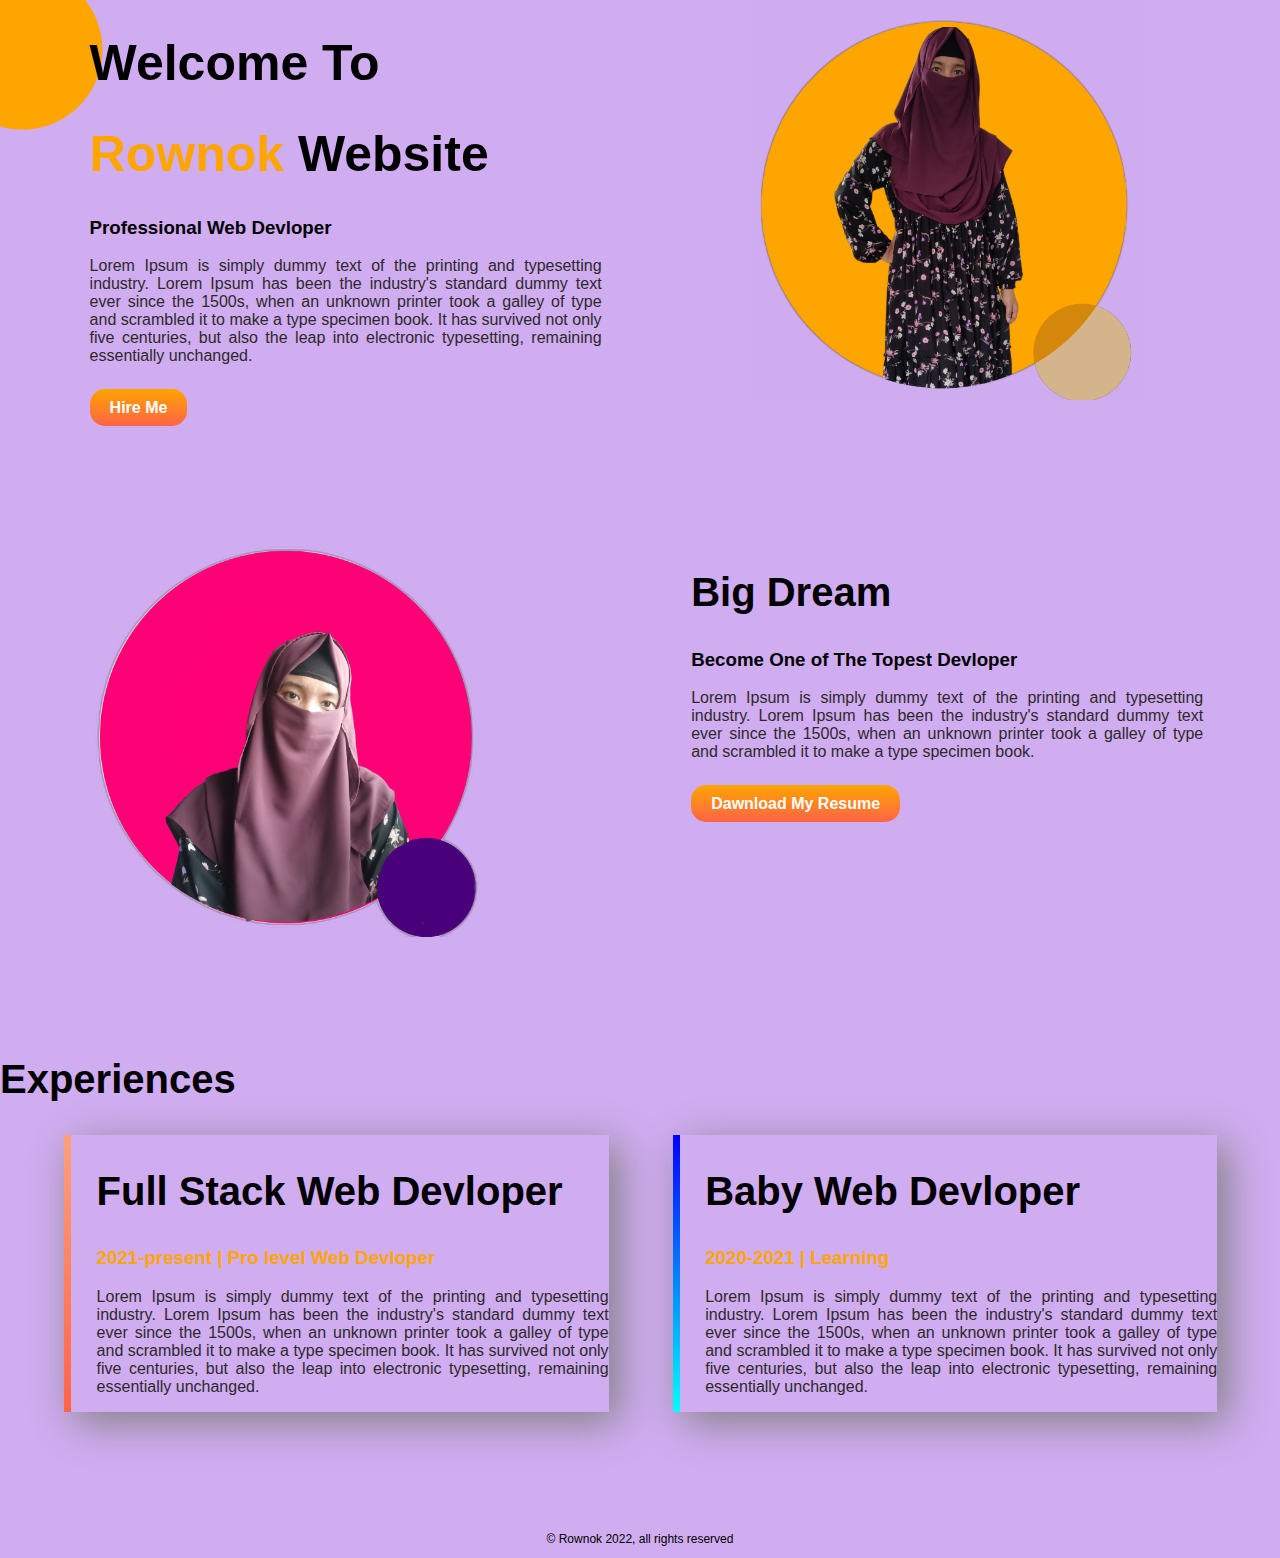
<file: index.html>
<!DOCTYPE html>
<html lang="en">
<head>
    <meta charset="UTF-8">
    <meta http-equiv="X-UA-Compatible" content="IE=edge">
    <meta name="viewport" content="width=device-width, initial-scale=1.0">
    <title>Document</title>
    <link rel="stylesheet" href="style.css">
</head>

<body>
    <section>
        <div class="half-width">
            <h1>Welcome To</h1>
            <h1><span class="orange-highlight">Rownok </span>Website</h1>
            <h3>Professional Web Devloper</h3>
            <p class="para">Lorem Ipsum is simply dummy text of the printing and typesetting industry. Lorem Ipsum has been the industry's standard dummy text ever since the 1500s, when an unknown printer took a galley of type and scrambled it to make a type specimen book. It has survived not only five centuries, but also the leap into electronic typesetting, remaining essentially unchanged.</p><br>
            <a class="link-btn" target ="_blank" href="https://www.linkedin.com/in/rownok-zahan-0263201b5/">Hire Me</a>
        </div>
        <div class="half-width">
            <img src="img/prof.PNG" alt="">
        </div>
    </section>

    <section class="middle">
        <div class="half-width">
            <img class="mid" src="img/profile.png" alt="">
        </div>

        <div class="half-width">
            <h2>Big Dream</h2>
            <h3>Become One of The Topest Devloper</h3>
            <p class="para">Lorem Ipsum is simply dummy text of the printing and typesetting industry. Lorem Ipsum has been the industry's standard dummy text ever since the 1500s, when an unknown printer took a galley of type and scrambled it to make a type specimen book.</p> <br>
            <a class="link-btn" target ="_blank" href="https://www.linkedin.com/in/rownok-zahan-0263201b5/">Dawnload My Resume</a>
        </div>
    </section>


    <section class="end">

        <h2>Experiences </h2>
        <div class="half-width shawdow" id="fullstack">
            <h2>Full Stack Web Devloper </h2>
            <h3 class="orange-highlight">2021-present | Pro level Web Devloper</h3>
            <p class="para">Lorem Ipsum is simply dummy text of the printing and typesetting industry. Lorem Ipsum has been the industry's standard dummy text ever since the 1500s, when an unknown printer took a galley of type and scrambled it to make a type specimen book. It has survived not only five centuries, but also the leap into electronic typesetting, remaining essentially unchanged.</p>
        </div>

        <div class="half-width shawdow" id="baby-web">
            <h2>Baby Web Devloper </h2>
            <h3 class="orange-highlight">2020-2021 | Learning</h3>
            <p class="para">Lorem Ipsum is simply dummy text of the printing and typesetting industry. Lorem Ipsum has been the industry's standard dummy text ever since the 1500s, when an unknown printer took a galley of type and scrambled it to make a type specimen book. It has survived not only five centuries, but also the leap into electronic typesetting, remaining essentially unchanged.</p>
        </div>
    </section>

    <section>
        <footer>
            <p class="center">© Rownok 2022, all rights reserved</p>
        </footer>
    </section>
    
</body>
</html>
</file>
<file: pic copy.html>
<!DOCTYPE html>
<html lang="en">
<head>
    <meta charset="UTF-8">
    <meta http-equiv="X-UA-Compatible" content="IE=edge">
    <meta name="viewport" content="width=D, initial-scale=1.0">
    <title>Document</title>
    <style>
        body{
            background-color: rgb(208, 172, 241);
        }
        .small{
        background-color: rgb(169 104 23);
        width: 80px;
        height: 80px;
        border-radius: 50%;
        position: relative;
        top: -23px;
        left: -37px;
        opacity: 0.5;
        }

        .big{
            background-color: rgb(169 104 23);
            width: 80px;
            height: 80px;
            border-radius: 50%;
            position: relative;
            top: 1017px;
            left: 1456px;
            overflow: hidden;
            opacity: 0.5;
        }


    </style>
</head>
<body>
    <div class="small">
        
    </div>   

    <div class="big">

    </div>


</body>
</html>
</file>
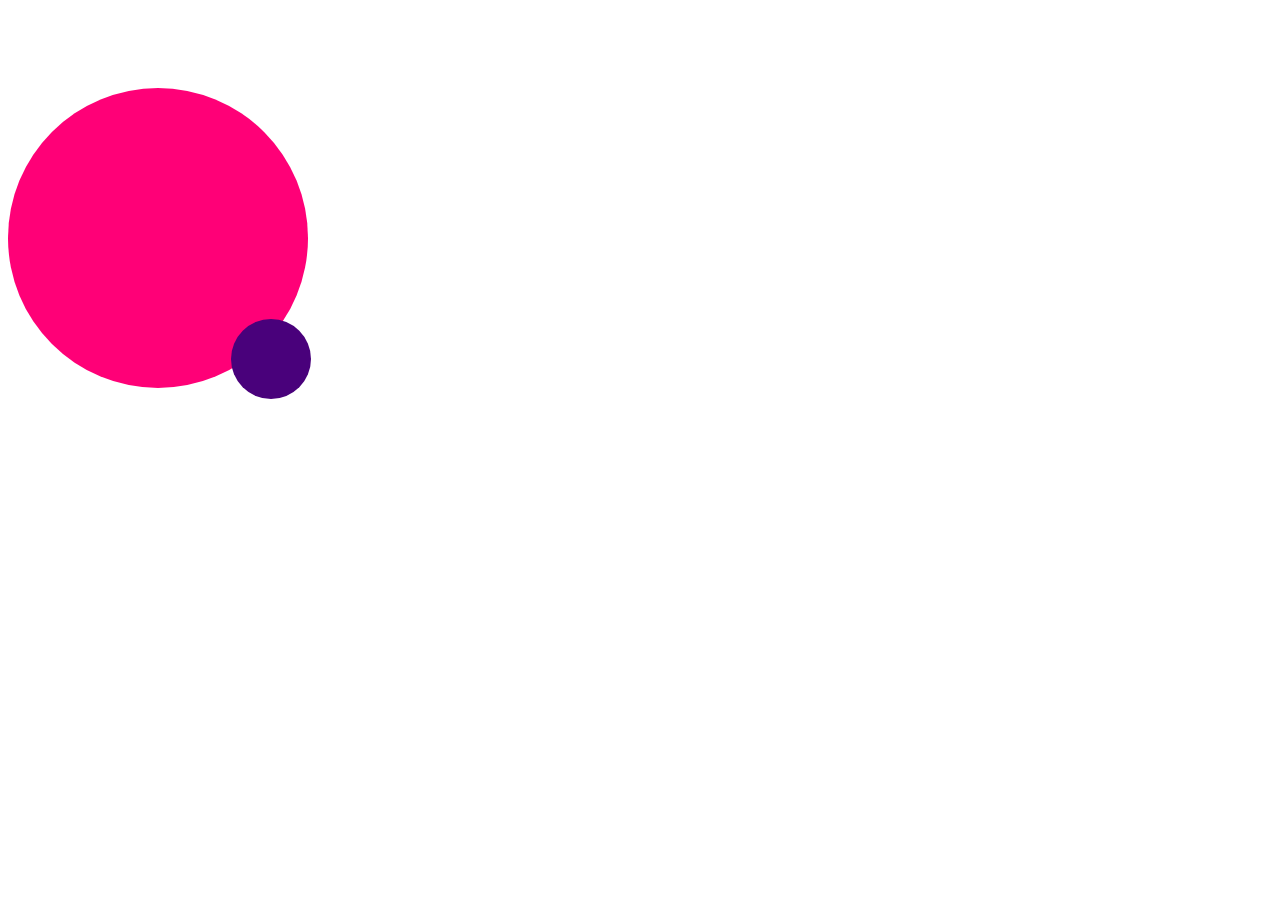
<file: pic.html>
<!DOCTYPE html>
<html lang="en">
<head>
    <meta charset="UTF-8">
    <meta http-equiv="X-UA-Compatible" content="IE=edge">
    <meta name="viewport" content="width=D, initial-scale=1.0">
    <title>Document</title>
    <style>
        .big{
            /* background-color: orange; */
            background-color: rgb(255, 0, 119);
            /* background-color: transparent; */
            /* background-color: rgba(255, 0, 0, 0.4); */
            width: 300px;
            height: 300px;
            border-radius: 50%;            
        }
        .small{
            /* background-color: rgb(169 104 23); */
            background-color: rgb(73, 1, 123);
            width: 80px;
            height: 80px;
            border-radius: 50%;
            position: relative;
            top: 311px;
            left: 223px;
            /* opacity: 0.5; */
            
            
        }
    </style>
</head>
<body>
    <div class="small">
        
    </div>   

    <div class="big">

    </div>


</body>
</html>
</file>
<file: style.css>
body{
    font-family: 'poppins', sans-serif;
    margin: 0px;
    background-image: url("img/back1.png");
    background-repeat: no-repeat;

    /* background-color: blueviolet;
    background-color: #9c27b0;
    color: white; */
}

h1{
    font-size: 50px;
}
h2{
    font-size: 40px;
}
.orange-highlight{
    color: orange;
}
.half-width{
    width: 40%;
    float: left;
    margin-left: 5%;
    padding-left: 2%;
    margin-bottom: 120px;
}
.half-width img{
    height: 400px;
    display: block;
    margin: auto;
    
}
.para{
    text-align: justify;
    color: rgb(44, 42, 42);
}

section{
    clear: both;
    margin-top: auto;
}

.link-btn{
    text-decoration: none;
    background-image: linear-gradient(orange,tomato);
    padding: 10px 20px;
    border-radius: 15px;
    color: white;
    font-weight: bold;
}

section img.mid{
    margin-left: 0px;
}


.shawdow{
    box-shadow: 10px 10px 40px gray ;
}

#fullstack{
    border-left: 7px solid;
    border-image: linear-gradient(lightsalmon, tomato);
    border-image-slice: 1;
}

#baby-web{
    border-left: 7px solid;
    border-image: linear-gradient(blue, cyan);
    border-image-slice: 1;
}

.center{
    text-align: center;
    font-size: 12px;
}
</file>
